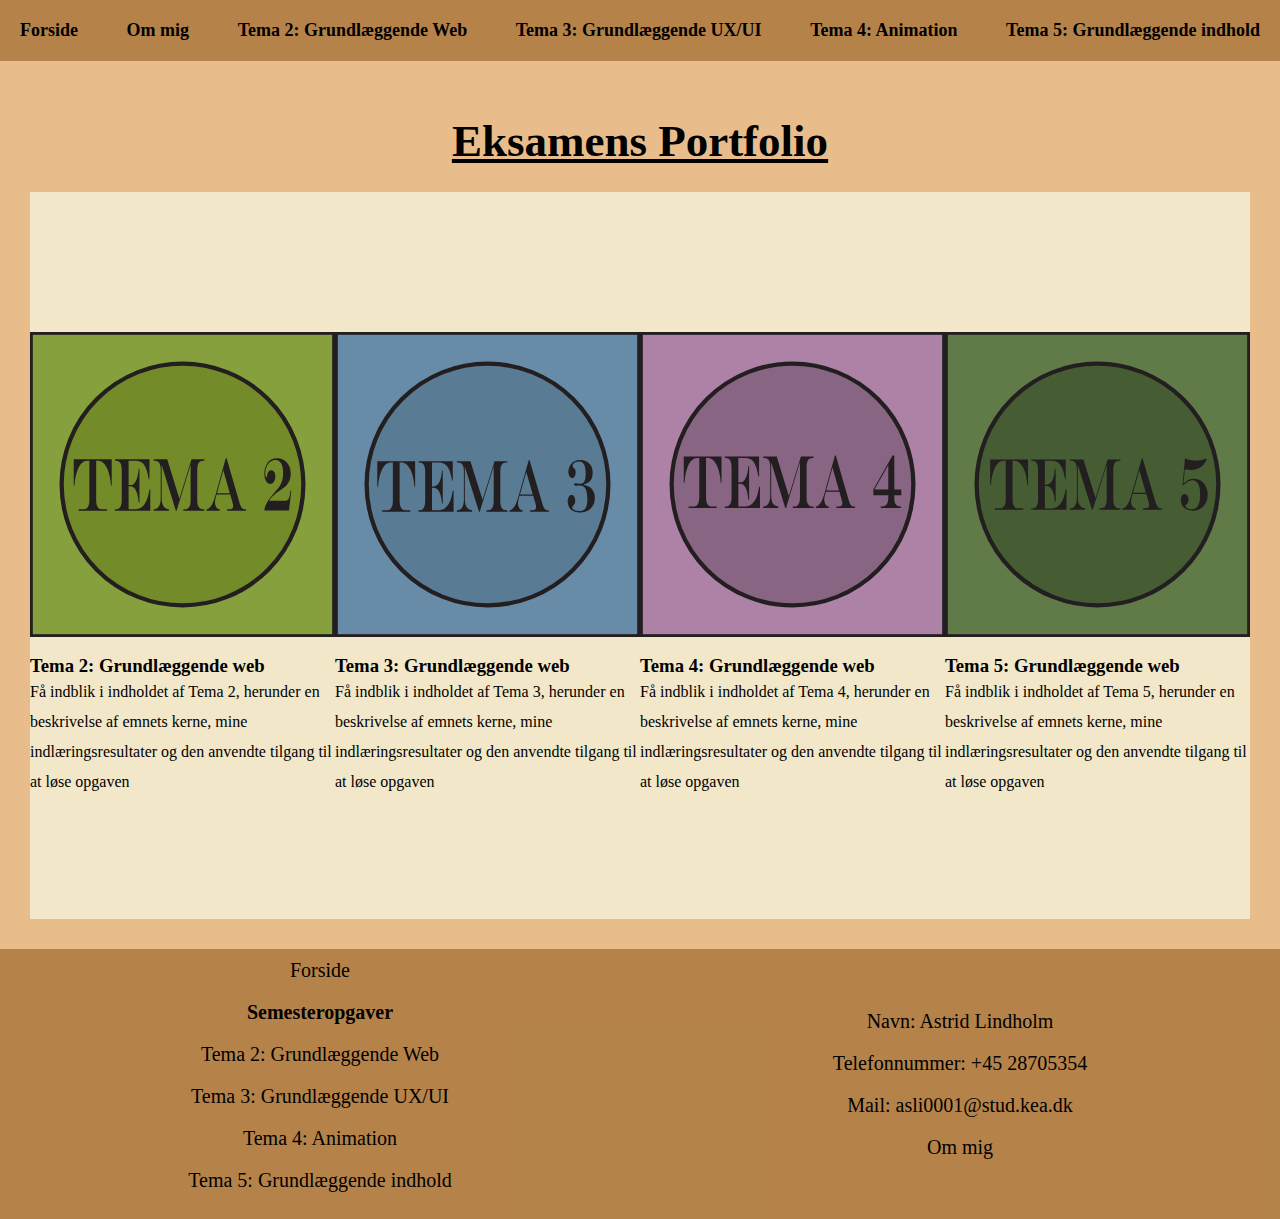
<file: index.html>
<!DOCTYPE html>
<html lang="da">

<head>
    <meta charset="UTF-8">
    <meta name="viewport" content="width=device-width, initial-scale=1.0">
    <title>Forside</title>
    <link rel="stylesheet" href="generel.css">
    <link rel="stylesheet" href="layout.css">
    <script src="javascript.js"></script>
</head>

<body>
    <header>
        <nav>
            <div class="burger-menu">
                <div class="container_header nav-container">
                    <input class="checkbox" type="checkbox" />
                    <div class="hamburger-lines">
                        <span class="line line1"></span>
                        <span class="line line2"></span>
                        <span class="line line3"></span>
                    </div>
                    <div class="menu" id="menu">
                        <li> <a href="index.html">Forside</a></li>
                        <li> <a href="om_mig.html">Om mig</a></li>
                        <li> <a href="tema_2.html">Tema 2: Grundlæggende Web</a></li>
                        <li> <a href="tema_3.html">Tema 3: Grundlæggende UX/UI</a></li>
                        <li> <a href="tema_4.html">Tema 4: Animation</a></li>
                        <li> <a href="tema_5.html">Tema 5: Grundlæggende indhold</a></li>
                    </div>
                </div>
            </div>
        </nav>
    </header>
    <main>
        <div class="grid_1">
            <div class="col_1_h">
                <h1> Eksamens Portfolio </h1>
            </div>
        </div>
        <div class="grid_4-4">
            <div class="col_4-1">
                <a href="tema_2.html"> <img src="billeder/SVG/tema_2.svg" alt="tema 2"></a>
                <h3>Tema 2: Grundlæggende web</h3>
                <p> Få indblik i indholdet af Tema 2, herunder en beskrivelse af emnets kerne, mine
                    indlæringsresultater
                    og den anvendte tilgang til at løse opgaven</p>
            </div>
            <div class="col_4-2">
                <a href="tema_3.html"> <img src="billeder/SVG/tema_3.svg" alt="tema 3"></a>
                <h3>Tema 3: Grundlæggende web</h3>
                <p> Få indblik i indholdet af Tema 3, herunder en beskrivelse af emnets kerne, mine
                    indlæringsresultater
                    og den anvendte tilgang til at løse opgaven</p>
            </div>
            <div class="col_4-3">
                <a href="tema_4.html"> <img src="billeder/SVG/tema_4.svg" alt="tema 4"></a>
                <h3>Tema 4: Grundlæggende web</h3>
                <p> Få indblik i indholdet af Tema 4, herunder en beskrivelse af emnets kerne, mine
                    indlæringsresultater
                    og den anvendte tilgang til at løse opgaven</p>
            </div>
            <div class="col_4-4">
                <a href="tema_5.html"> <img src="billeder/SVG/tema_5.svg" alt="tema 5"></a>
                <h3>Tema 5: Grundlæggende web</h3>
                <p> Få indblik i indholdet af Tema 5, herunder en beskrivelse af emnets kerne, mine
                    indlæringsresultater
                    og den anvendte tilgang til at løse opgaven</p>
            </div>
        </div>

    </main>
    <footer>
        <div class="grid_footer">
            <div class="col_footer-1">
                <ul>
                    <li><a class="link" href="index.html">Forside</a></li>
                    <h4> Semesteropgaver</h4>
                    <li><a class="link" href="tema_2.html">Tema 2: Grundlæggende Web</a></li>
                    <li><a class="link" href="tema_3.html">Tema 3: Grundlæggende UX/UI</a></li>
                    <li><a class="link" href="tema_4.html">Tema 4: Animation</a></li>
                    <li><a class="link" href="tema_5.html">Tema 5: Grundlæggende indhold</a></li>
                </ul>
            </div>
            <div class="col_footer-2">
                <ul>
                    <li>Navn: Astrid Lindholm</li>
                    <li>Telefonnummer: +45 28705354</li>
                    <li>Mail: asli0001@stud.kea.dk</li>
                    <li><a class="link" href="om_mig.html">Om mig</a></li>
                </ul>
            </div>
        </div>
    </footer>
</body>

</html>
</file>
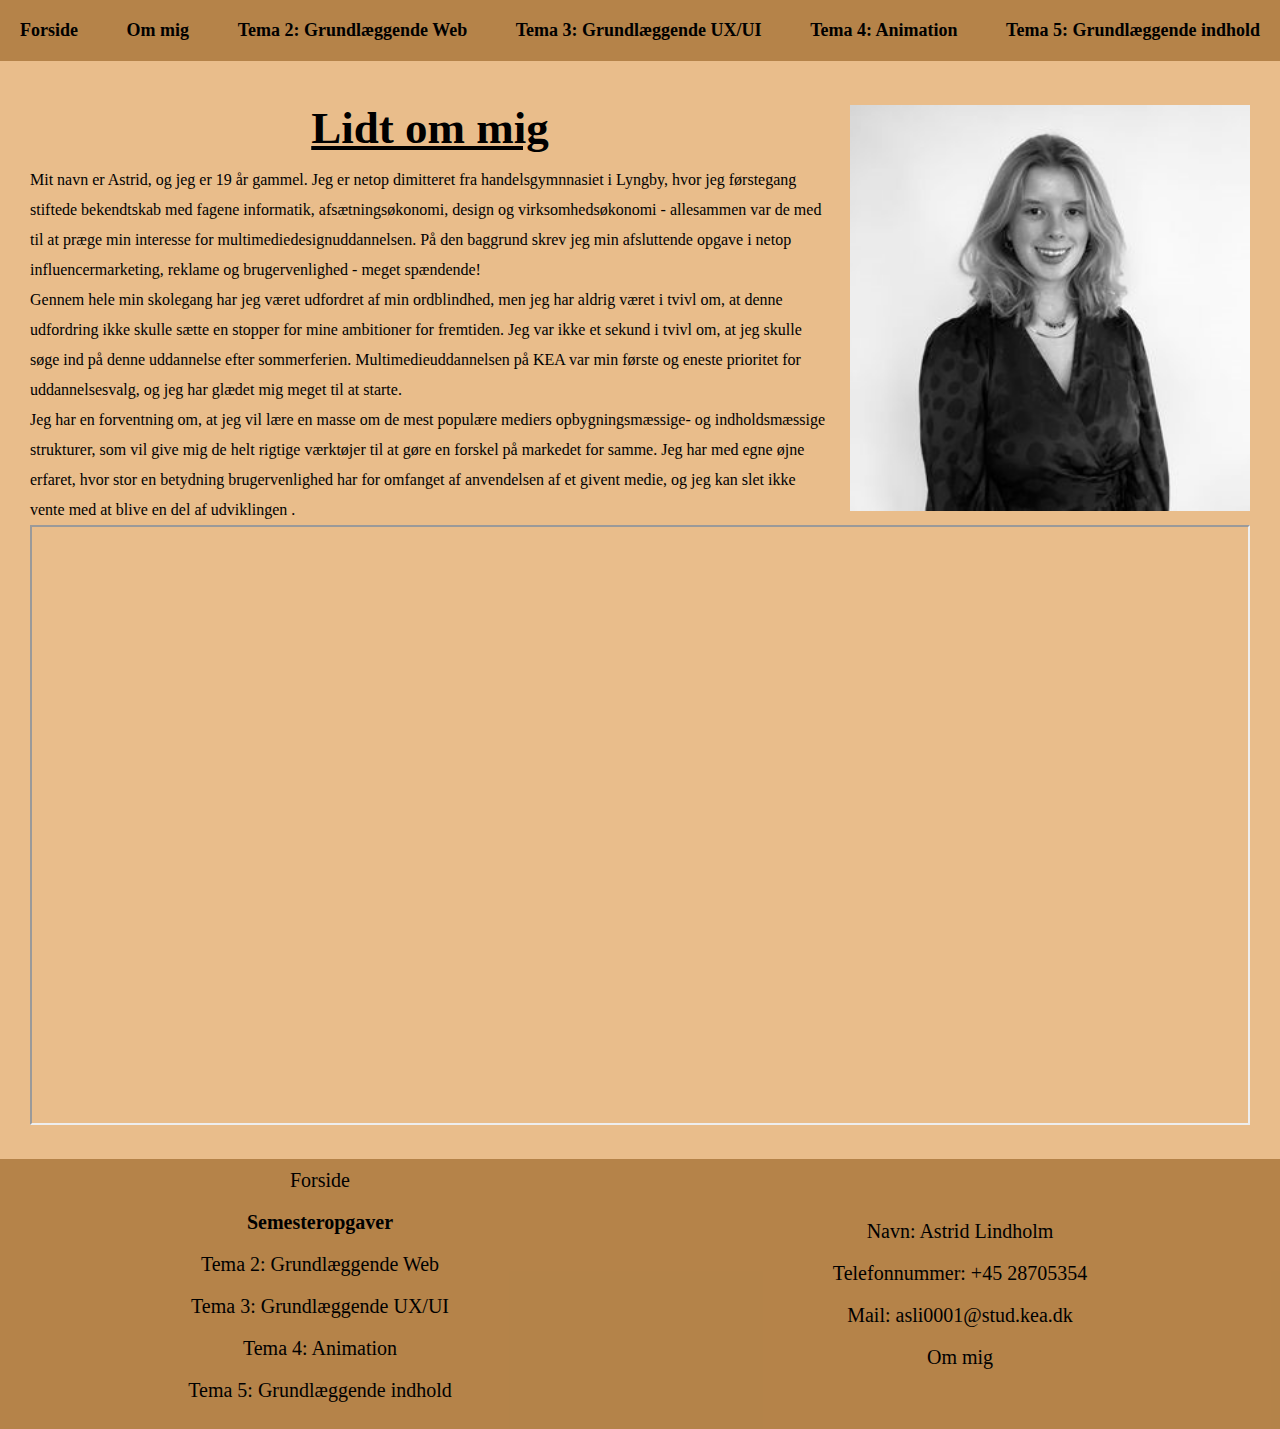
<file: om_mig.html>
<!DOCTYPE html>
<html lang="da">

<head>
    <meta charset="UTF-8">
    <meta name="viewport" content="width=device-width, initial-scale=1.0">
    <title>Om mig</title>
    <link rel="stylesheet" href="generel.css">
    <link rel="stylesheet" href="layout.css">
    <script src="javascript.js"></script>
</head>

<body>
    <header>
        <nav>
            <div class="burger-menu">
                <div class="container_header nav-container">
                    <input class="checkbox" type="checkbox" />
                    <div class="hamburger-lines">
                        <span class="line line1"></span>
                        <span class="line line2"></span>
                        <span class="line line3"></span>
                    </div>
                    <div class="menu" id="menu">
                        <li> <a href="index.html">Forside</a></li>
                        <li> <a href="om_mig.html">Om mig</a></li>
                        <li> <a href="tema_2.html">Tema 2: Grundlæggende Web</a></li>
                        <li> <a href="tema_3.html">Tema 3: Grundlæggende UX/UI</a></li>
                        <li> <a href="tema_4.html">Tema 4: Animation</a></li>
                        <li> <a href="tema_5.html">Tema 5: Grundlæggende indhold</a></li>
                    </div>
                </div>
            </div>
        </nav>
    </header>
    <main>
        <section class="grid_2-1">
            <div class="col">
                <h1>Lidt om mig</h1>
                <p>Mit navn er Astrid, og jeg er 19 år gammel. Jeg er netop dimitteret fra handelsgymnnasiet i Lyngby,
                    hvor jeg
                    førstegang stiftede bekendtskab med fagene informatik, afsætningsøkonomi, design og
                    virksomhedsøkonomi -
                    allesammen var de med til at præge min interesse for multimediedesignuddannelsen. På den baggrund
                    skrev jeg
                    min afsluttende opgave i netop influencermarketing, reklame og brugervenlighed - meget spændende!
                </p>
                <p>Gennem hele min skolegang har jeg været udfordret af min ordblindhed, men jeg har aldrig været i
                    tvivl om,
                    at denne udfordring ikke skulle sætte en stopper for mine ambitioner for fremtiden. Jeg var ikke et
                    sekund i
                    tvivl om, at jeg skulle søge ind på denne uddannelse efter sommerferien. Multimedieuddannelsen på
                    KEA var
                    min første og eneste prioritet for uddannelsesvalg, og jeg har glædet mig meget til at starte.</p>
                <p>Jeg har en forventning om, at jeg vil lære en masse om de mest populære mediers opbygningsmæssige- og
                    indholdsmæssige strukturer, som vil give mig de helt rigtige værktøjer til at gøre en forskel på
                    markedet
                    for samme. Jeg har med egne øjne erfaret, hvor stor en betydning brugervenlighed har for omfanget af
                    anvendelsen af et givent medie, og jeg kan slet ikke vente med at blive en del af udviklingen . </p>
            </div>
            <div class="bill">
                <img src="billeder/mig.jpg" alt="Et billede af mig">
            </div>
        </section>
        <iframe src="billeder/cv_astrid.pdf"></iframe>
    </main>
    <footer>
        <div class="grid_footer">
            <div class="col_footer-1">
                <ul>
                    <li><a class="link" href="index.html">Forside</a></li>
                    <h4> Semesteropgaver</h4>
                    <li><a class="link" href="tema_2.html">Tema 2: Grundlæggende Web</a></li>
                    <li><a class="link" href="tema_3.html">Tema 3: Grundlæggende UX/UI</a></li>
                    <li><a class="link" href="tema_4.html">Tema 4: Animation</a></li>
                    <li><a class="link" href="tema_5.html">Tema 5: Grundlæggende indhold</a></li>
                </ul>
            </div>
            <div class="col_footer-2">
                <ul>
                    <li>Navn: Astrid Lindholm</li>
                    <li>Telefonnummer: +45 28705354</li>
                    <li>Mail: asli0001@stud.kea.dk</li>
                    <li><a class="link" href="om_mig.html">Om mig</a></li>
                </ul>
            </div>
        </div>
    </footer>
</body>

</html>
</file>
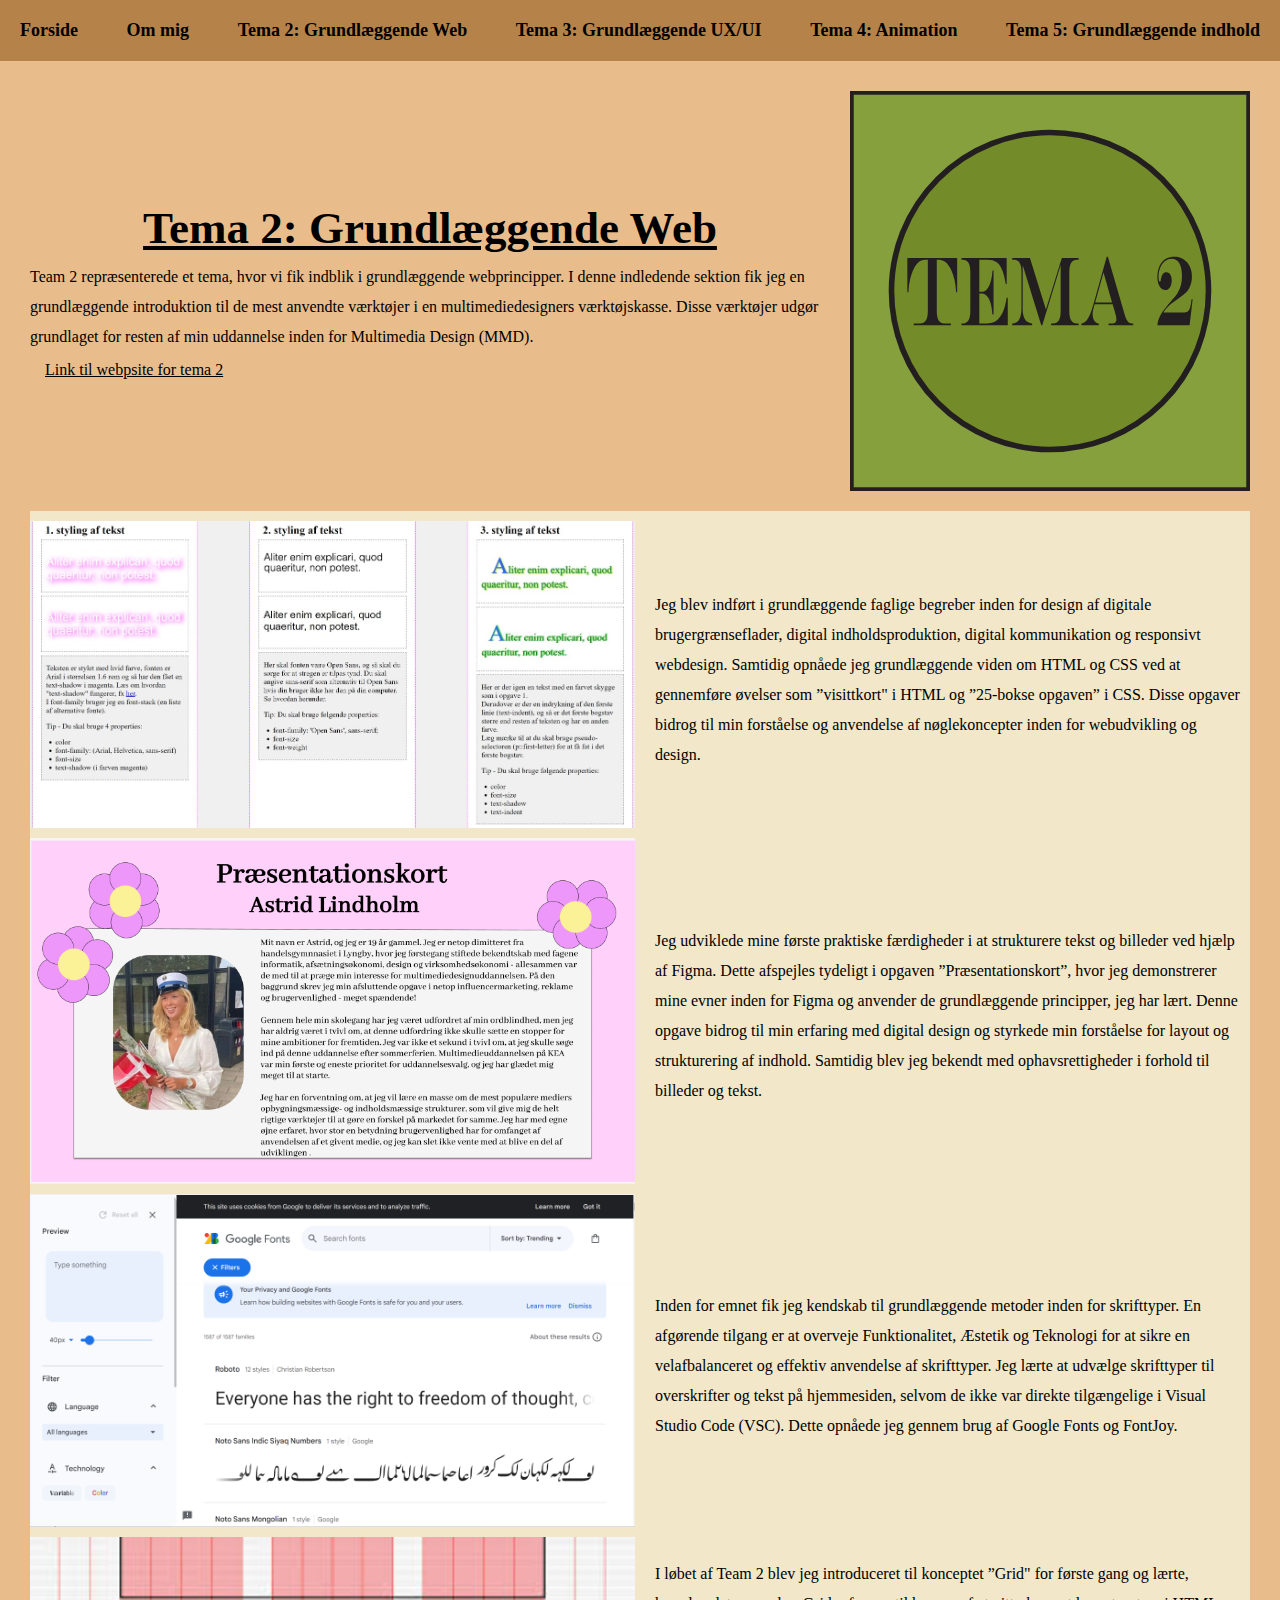
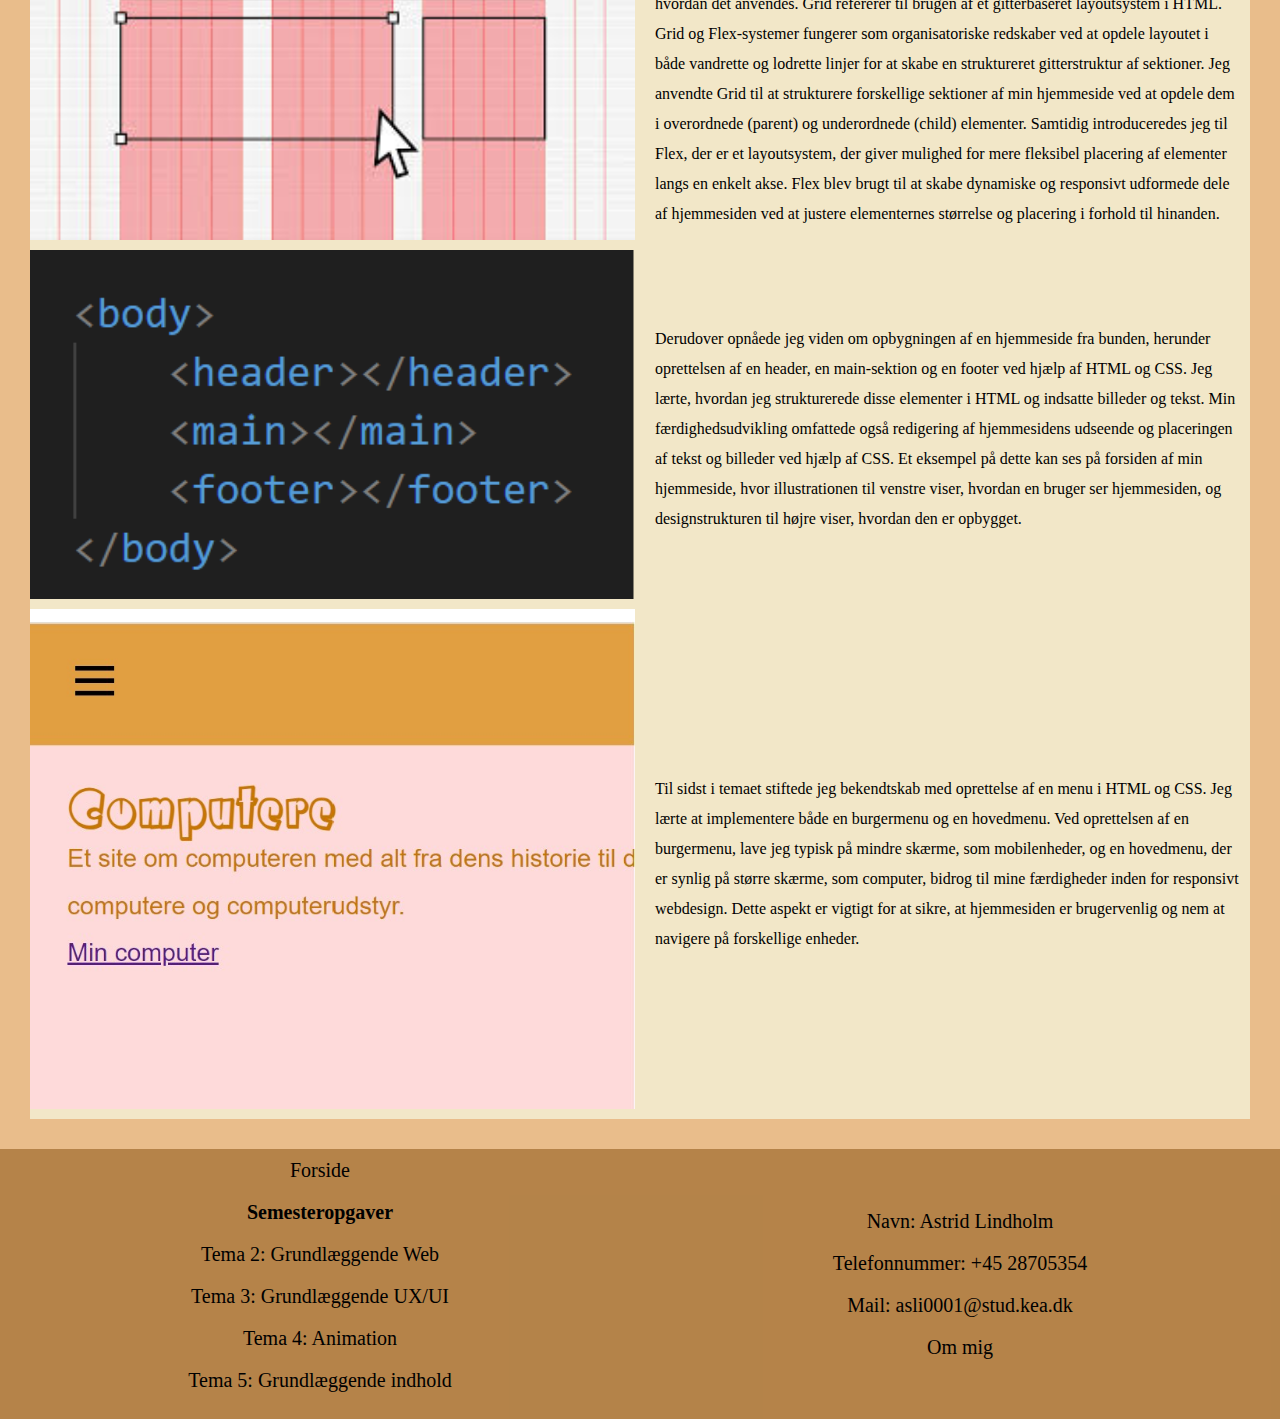
<file: tema_2.html>
<!DOCTYPE html>
<html lang="da">

<head>
    <meta charset="UTF-8">
    <meta name="viewport" content="width=device-width, initial-scale=1.0">
    <title>Tema 2: Grundlæggende Web</title>
    <link rel="stylesheet" href="generel.css">
    <link rel="stylesheet" href="layout.css">
    <script src="javascript.js"></script>
</head>

<body>
    <header>
        <nav>
            <div class="burger-menu">
                <div class="container_header nav-container">
                    <input class="checkbox" type="checkbox" />
                    <div class="hamburger-lines">
                        <span class="line line1"></span>
                        <span class="line line2"></span>
                        <span class="line line3"></span>
                    </div>
                    <div class="menu" id="menu">
                        <li> <a href="index.html">Forside</a></li>
                        <li> <a href="om_mig.html">Om mig</a></li>
                        <li> <a href="tema_2.html">Tema 2: Grundlæggende Web</a></li>
                        <li> <a href="tema_3.html">Tema 3: Grundlæggende UX/UI</a></li>
                        <li> <a href="tema_4.html">Tema 4: Animation</a></li>
                        <li> <a href="tema_5.html">Tema 5: Grundlæggende indhold</a></li>
                    </div>
                </div>
            </div>
        </nav>
    </header>
    <main>

        <section class="grid_2-1">
            <div class="bill">
                <img src="billeder/SVG/tema_2.svg" alt="tema 2 billedet">
            </div>
            <div class="col_over">
                <h1>Tema 2: Grundlæggende Web</h1>
                <p>Team 2 repræsenterede et tema, hvor vi fik indblik i grundlæggende webprincipper. I denne indledende
                    sektion fik jeg en grundlæggende introduktion til de mest anvendte værktøjer i en
                    multimediedesigners værktøjskasse. Disse værktøjer udgør grundlaget for resten af min uddannelse
                    inden for Multimedia Design (MMD). </p>
                <a href="astridlindholm.dk/kea/02_web/website_m_burgermenu">Link til webpsite for tema 2</a>
            </div>
            <p></p>
        </section>
        <div class="container">
            <ul class="hs full no-scrollbar">
                <div class="col_1-1">
                    <li class="item"><img src="billeder/Billede_2-1.svg">
                        <p> Jeg blev indført i grundlæggende faglige begreber inden for design af digitale
                            brugergrænseflader, digital indholdsproduktion, digital kommunikation og responsivt
                            webdesign. Samtidig opnåede jeg grundlæggende viden om HTML og CSS ved at gennemføre øvelser
                            som ”visittkort" i HTML og ”25-bokse opgaven” i CSS. Disse opgaver bidrog til min forståelse
                            og anvendelse af nøglekoncepter inden for webudvikling og design.</p>
                    </li>
                </div>
                <div class="col_1-2">
                    <li class="item"><img src="billeder/Billede_2-2.svg">
                        <p> Jeg udviklede mine første praktiske færdigheder i at strukturere tekst og billeder ved
                            hjælp af Figma. Dette afspejles tydeligt i opgaven ”Præsentationskort”, hvor jeg
                            demonstrerer mine evner inden for Figma og anvender de grundlæggende principper, jeg har
                            lært. Denne opgave bidrog til min erfaring med digital design og styrkede min forståelse for
                            layout og strukturering af indhold. Samtidig blev jeg bekendt med ophavsrettigheder i
                            forhold til billeder og tekst.</p>
                    </li>
                </div>
                <div class="col_1-1">
                    <li class="item"><img src="billeder/Billede_2-3.svg">
                        <p> Inden for emnet fik jeg kendskab til grundlæggende metoder inden for skrifttyper. En
                            afgørende tilgang er at overveje Funktionalitet, Æstetik og Teknologi for at sikre en
                            velafbalanceret og effektiv anvendelse af skrifttyper. Jeg lærte at udvælge skrifttyper til
                            overskrifter og tekst på hjemmesiden, selvom de ikke var direkte tilgængelige i Visual
                            Studio Code (VSC). Dette opnåede jeg gennem brug af Google Fonts og FontJoy.</p>
                    </li>
                </div>
                <div class="col_1-2">
                    <li class="item"><img src="billeder/billede_2-4">
                        <p> I løbet af Team 2 blev jeg introduceret til konceptet ”Grid" for første gang og lærte,
                            hvordan det anvendes. Grid refererer til brugen af et gitterbaseret layoutsystem i HTML.
                            Grid og Flex-systemer fungerer som organisatoriske redskaber ved at opdele layoutet i både
                            vandrette og lodrette linjer for at skabe en struktureret gitterstruktur af sektioner. Jeg
                            anvendte Grid til at strukturere forskellige sektioner af min hjemmeside ved at opdele dem i
                            overordnede (parent) og underordnede (child) elementer. Samtidig introduceredes jeg til
                            Flex, der er et layoutsystem, der giver mulighed for mere fleksibel placering af elementer
                            langs en enkelt akse. Flex blev brugt til at skabe dynamiske og responsivt udformede dele af
                            hjemmesiden ved at justere elementernes størrelse og placering i forhold til hinanden.</p>
                    </li>
                </div>
                <div class="col_1-1">
                    <li class="item"><img src="billeder/billede_2-5.png">
                        <p> Derudover opnåede jeg viden om opbygningen af en hjemmeside fra bunden, herunder oprettelsen
                            af en header, en main-sektion og en footer ved hjælp af HTML og CSS. Jeg lærte, hvordan jeg
                            strukturerede disse elementer i HTML og indsatte billeder og tekst. Min færdighedsudvikling
                            omfattede også redigering af hjemmesidens udseende og placeringen af tekst og billeder ved
                            hjælp af CSS. Et eksempel på dette kan ses på forsiden af min hjemmeside, hvor
                            illustrationen til venstre viser, hvordan en bruger ser hjemmesiden, og designstrukturen til
                            højre viser, hvordan den er opbygget.</p>
                    </li>
                </div>
                <div class="col_1-2">
                    <li class="item"><img src="billeder/billede_2-6.jpg">
                        <p> Til sidst i temaet stiftede jeg bekendtskab med oprettelse af en menu i HTML og CSS. Jeg
                            lærte at implementere både en burgermenu og en hovedmenu. Ved oprettelsen af en burgermenu,
                            lave jeg typisk på mindre skærme, som mobilenheder, og en hovedmenu, der er synlig på større
                            skærme, som computer, bidrog til mine færdigheder inden for responsivt webdesign. Dette
                            aspekt er vigtigt for at sikre, at hjemmesiden er brugervenlig og nem at navigere på
                            forskellige enheder. </p>
                    </li>
                </div>
            </ul>
        </div>
    </main>
    <footer>
        <div class="grid_footer">
            <div class="col_footer-1">
                <ul>
                    <li><a class="link" href="index.html">Forside</a></li>
                    <h4> Semesteropgaver</h4>
                    <li><a class="link" href="tema_2.html">Tema 2: Grundlæggende Web</a></li>
                    <li><a class="link" href="tema_3.html">Tema 3: Grundlæggende UX/UI</a></li>
                    <li><a class="link" href="tema_4.html">Tema 4: Animation</a></li>
                    <li><a class="link" href="tema_5.html">Tema 5: Grundlæggende indhold</a></li>
                </ul>
            </div>
            <div class="col_footer-2">
                <ul>
                    <li>Navn: Astrid Lindholm</li>
                    <li>Telefonnummer: +45 28705354</li>
                    <li>Mail: asli0001@stud.kea.dk</li>
                    <li><a class="link" href="om_mig.html">Om mig</a></li>
                </ul>
            </div>
        </div>
    </footer>
</body>

</html>
</file>
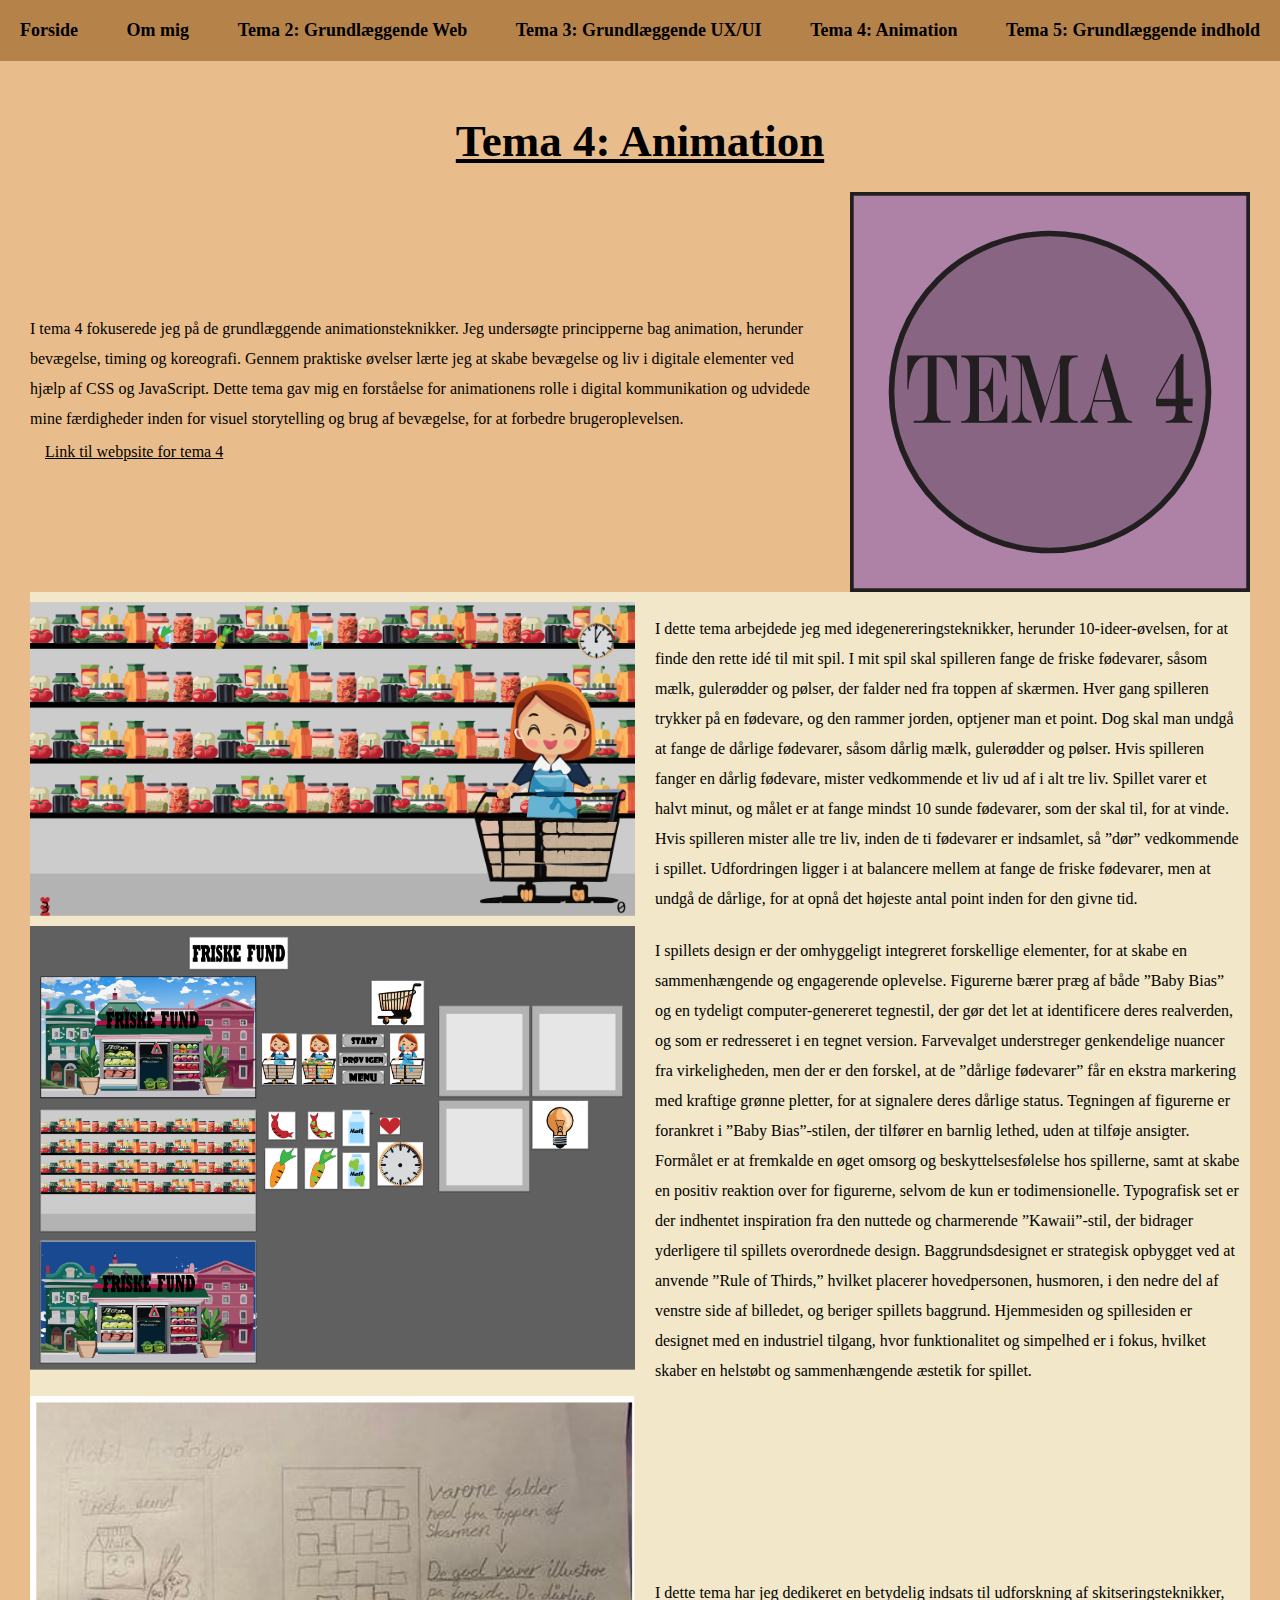
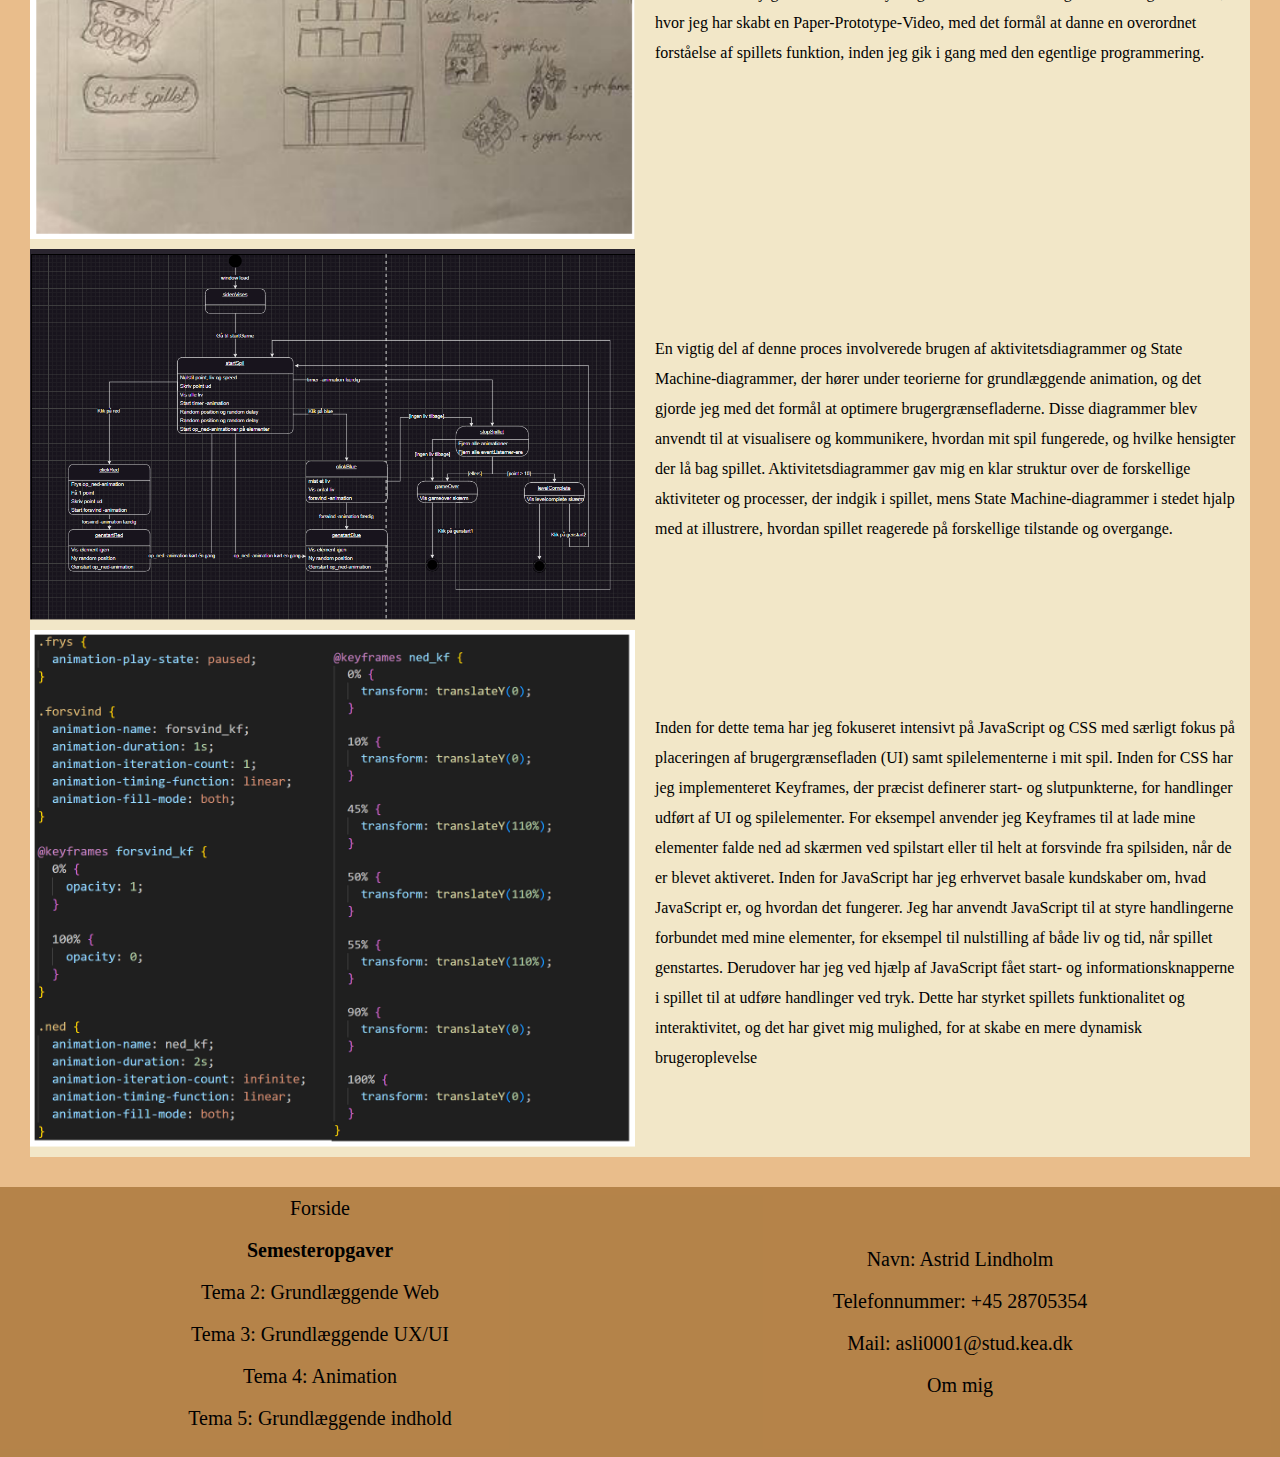
<file: tema_4.html>
<!DOCTYPE html>
<html lang="da">

<head>
    <meta charset="UTF-8">
    <meta name="viewport" content="width=device-width, initial-scale=1.0">
    <title>Tema 4: Animation</title>
    <link rel="stylesheet" href="generel.css">
    <link rel="stylesheet" href="layout.css">
    <script src="javascript.js"></script>
</head>

<body>
    <header>
        <nav>
            <div class="burger-menu">
                <div class="container_header nav-container">
                    <input class="checkbox" type="checkbox" />
                    <div class="hamburger-lines">
                        <span class="line line1"></span>
                        <span class="line line2"></span>
                        <span class="line line3"></span>
                    </div>
                    <div class="menu" id="menu">
                        <li> <a href="index.html">Forside</a></li>
                        <li> <a href="om_mig.html">Om mig</a></li>
                        <li> <a href="tema_2.html">Tema 2: Grundlæggende Web</a></li>
                        <li> <a href="tema_3.html">Tema 3: Grundlæggende UX/UI</a></li>
                        <li> <a href="tema_4.html">Tema 4: Animation</a></li>
                        <li> <a href="tema_5.html">Tema 5: Grundlæggende indhold</a></li>
                    </div>
                </div>
            </div>
        </nav>
    </header>
    <main>
        <h1>Tema 4: Animation</h1>
        <section class="grid_2-1">
            <div class="bill">
                <img src="billeder/SVG/tema_4.svg" alt="tema 4 billedet">
            </div>
            <div class="col_over">
                <p>I tema 4 fokuserede jeg på de grundlæggende animationsteknikker. Jeg undersøgte principperne bag
                    animation, herunder bevægelse, timing og koreografi. Gennem praktiske øvelser lærte jeg at skabe
                    bevægelse og liv i digitale elementer ved hjælp af CSS og JavaScript. Dette tema gav mig en
                    forståelse for animationens rolle i digital kommunikation og udvidede mine færdigheder inden for
                    visuel storytelling og brug af bevægelse, for at forbedre brugeroplevelsen. </p>
                <a href="https://astridlindholm.dk/kea/04_animation/website/spil.html">Link til webpsite for tema 4</a>
            </div>
        </section>
        <div class="container">
            <ul class="hs full no-scrollbar">
                <li class="item"><img src="billeder/billede_4-2.svg">
                    <p>I dette tema arbejdede jeg med idegenereringsteknikker, herunder 10-ideer-øvelsen, for at finde
                        den rette idé til mit spil. I mit spil skal spilleren fange de friske fødevarer, såsom mælk,
                        gulerødder og pølser, der falder ned fra toppen af skærmen. Hver gang spilleren trykker på en
                        fødevare, og den rammer jorden, optjener man et point. Dog skal man undgå at fange de dårlige
                        fødevarer, såsom dårlig mælk, gulerødder og pølser. Hvis spilleren fanger en dårlig fødevare,
                        mister vedkommende et liv ud af i alt tre liv. Spillet varer et halvt minut, og målet er at
                        fange mindst 10 sunde fødevarer, som der skal til, for at vinde. Hvis spilleren mister alle tre
                        liv, inden de ti fødevarer er indsamlet, så ”dør” vedkommende i spillet. Udfordringen ligger i
                        at balancere mellem at fange de friske fødevarer, men at undgå de dårlige, for at opnå det
                        højeste antal point inden for den givne tid.</p>
                </li>
                <li class="item"><img src="billeder/billede_4-5.svg">
                    <p>I spillets design er der omhyggeligt integreret forskellige elementer, for at skabe en
                        sammenhængende og engagerende oplevelse. Figurerne bærer præg af både ”Baby Bias” og en tydeligt
                        computer-genereret tegnestil, der gør det let at identificere deres realverden, og som er
                        redresseret i en tegnet version. Farvevalget understreger genkendelige nuancer fra
                        virkeligheden, men der er den forskel, at de ”dårlige fødevarer” får en ekstra markering med
                        kraftige grønne pletter, for at signalere deres dårlige status. Tegningen af figurerne er
                        forankret i ”Baby Bias”-stilen, der tilfører en barnlig lethed, uden at tilføje ansigter.
                        Formålet er at fremkalde en øget omsorg og beskyttelsesfølelse hos spillerne, samt at skabe en
                        positiv reaktion over for figurerne, selvom de kun er todimensionelle. Typografisk set er der
                        indhentet inspiration fra den nuttede og charmerende ”Kawaii”-stil, der bidrager yderligere til
                        spillets overordnede design. Baggrundsdesignet er strategisk opbygget ved at anvende ”Rule of
                        Thirds,” hvilket placerer hovedpersonen, husmoren, i den nedre del af venstre side af billedet,
                        og beriger spillets baggrund. Hjemmesiden og spillesiden er designet med en industriel tilgang,
                        hvor funktionalitet og simpelhed er i fokus, hvilket skaber en helstøbt og sammenhængende
                        æstetik for spillet.</p>
                </li>
                <li class="item"><img src="billeder/Billede_4-1.svg">
                    <p>I dette tema har jeg dedikeret en betydelig indsats til udforskning af skitseringsteknikker, hvor
                        jeg har skabt en Paper-Prototype-Video, med det formål at danne en overordnet forståelse af
                        spillets funktion, inden jeg gik i gang med den egentlige programmering.</p>
                </li>
                <li class="item"><img src="billeder/aktivitetsdiagram.svg">
                    <p>En vigtig del af denne proces involverede brugen af aktivitetsdiagrammer og State
                        Machine-diagrammer, der hører under teorierne for grundlæggende animation, og det gjorde jeg med
                        det formål at optimere brugergrænsefladerne. Disse diagrammer blev anvendt til at visualisere og
                        kommunikere, hvordan mit spil fungerede, og hvilke hensigter der lå bag spillet.
                        Aktivitetsdiagrammer gav mig en klar struktur over de forskellige aktiviteter og processer, der
                        indgik i spillet, mens State Machine-diagrammer i stedet hjalp med at illustrere, hvordan
                        spillet reagerede på forskellige tilstande og overgange.</p>
                </li>
                <li class="item"><img src="billeder/billede_4-3.svg">
                    <p>Inden for dette tema har jeg fokuseret intensivt på JavaScript og CSS med særligt fokus på
                        placeringen af brugergrænsefladen (UI) samt spilelementerne i mit spil. Inden for CSS har jeg
                        implementeret Keyframes, der præcist definerer start- og slutpunkterne, for handlinger udført af
                        UI og spilelementer. For eksempel anvender jeg Keyframes til at lade mine elementer falde ned ad
                        skærmen ved spilstart eller til helt at forsvinde fra spilsiden, når de er blevet aktiveret.
                        Inden for JavaScript har jeg erhvervet basale kundskaber om, hvad JavaScript er, og hvordan det
                        fungerer. Jeg har anvendt JavaScript til at styre handlingerne forbundet med mine elementer, for
                        eksempel til nulstilling af både liv og tid, når spillet genstartes. Derudover har jeg ved hjælp
                        af JavaScript fået start- og informationsknapperne i spillet til at udføre handlinger ved tryk.
                        Dette har styrket spillets funktionalitet og interaktivitet, og det har givet mig mulighed, for
                        at skabe en mere dynamisk brugeroplevelse</p>
                </li>
            </ul>
        </div>
    </main>
    <footer>
        <div class="grid_footer">
            <div class="col_footer-1">
                <ul>
                    <li><a class="link" href="index.html">Forside</a></li>
                    <h4> Semesteropgaver</h4>
                    <li><a class="link" href="tema_2.html">Tema 2: Grundlæggende Web</a></li>
                    <li><a class="link" href="tema_3.html">Tema 3: Grundlæggende UX/UI</a></li>
                    <li><a class="link" href="tema_4.html">Tema 4: Animation</a></li>
                    <li><a class="link" href="tema_5.html">Tema 5: Grundlæggende indhold</a></li>
                </ul>
            </div>
            <div class="col_footer-2">
                <ul>
                    <li>Navn: Astrid Lindholm</li>
                    <li>Telefonnummer: +45 28705354</li>
                    <li>Mail: asli0001@stud.kea.dk</li>
                    <li><a class="link" href="om_mig.html">Om mig</a></li>
                </ul>
            </div>
        </div>
    </footer>
</body>

</html>
</file>
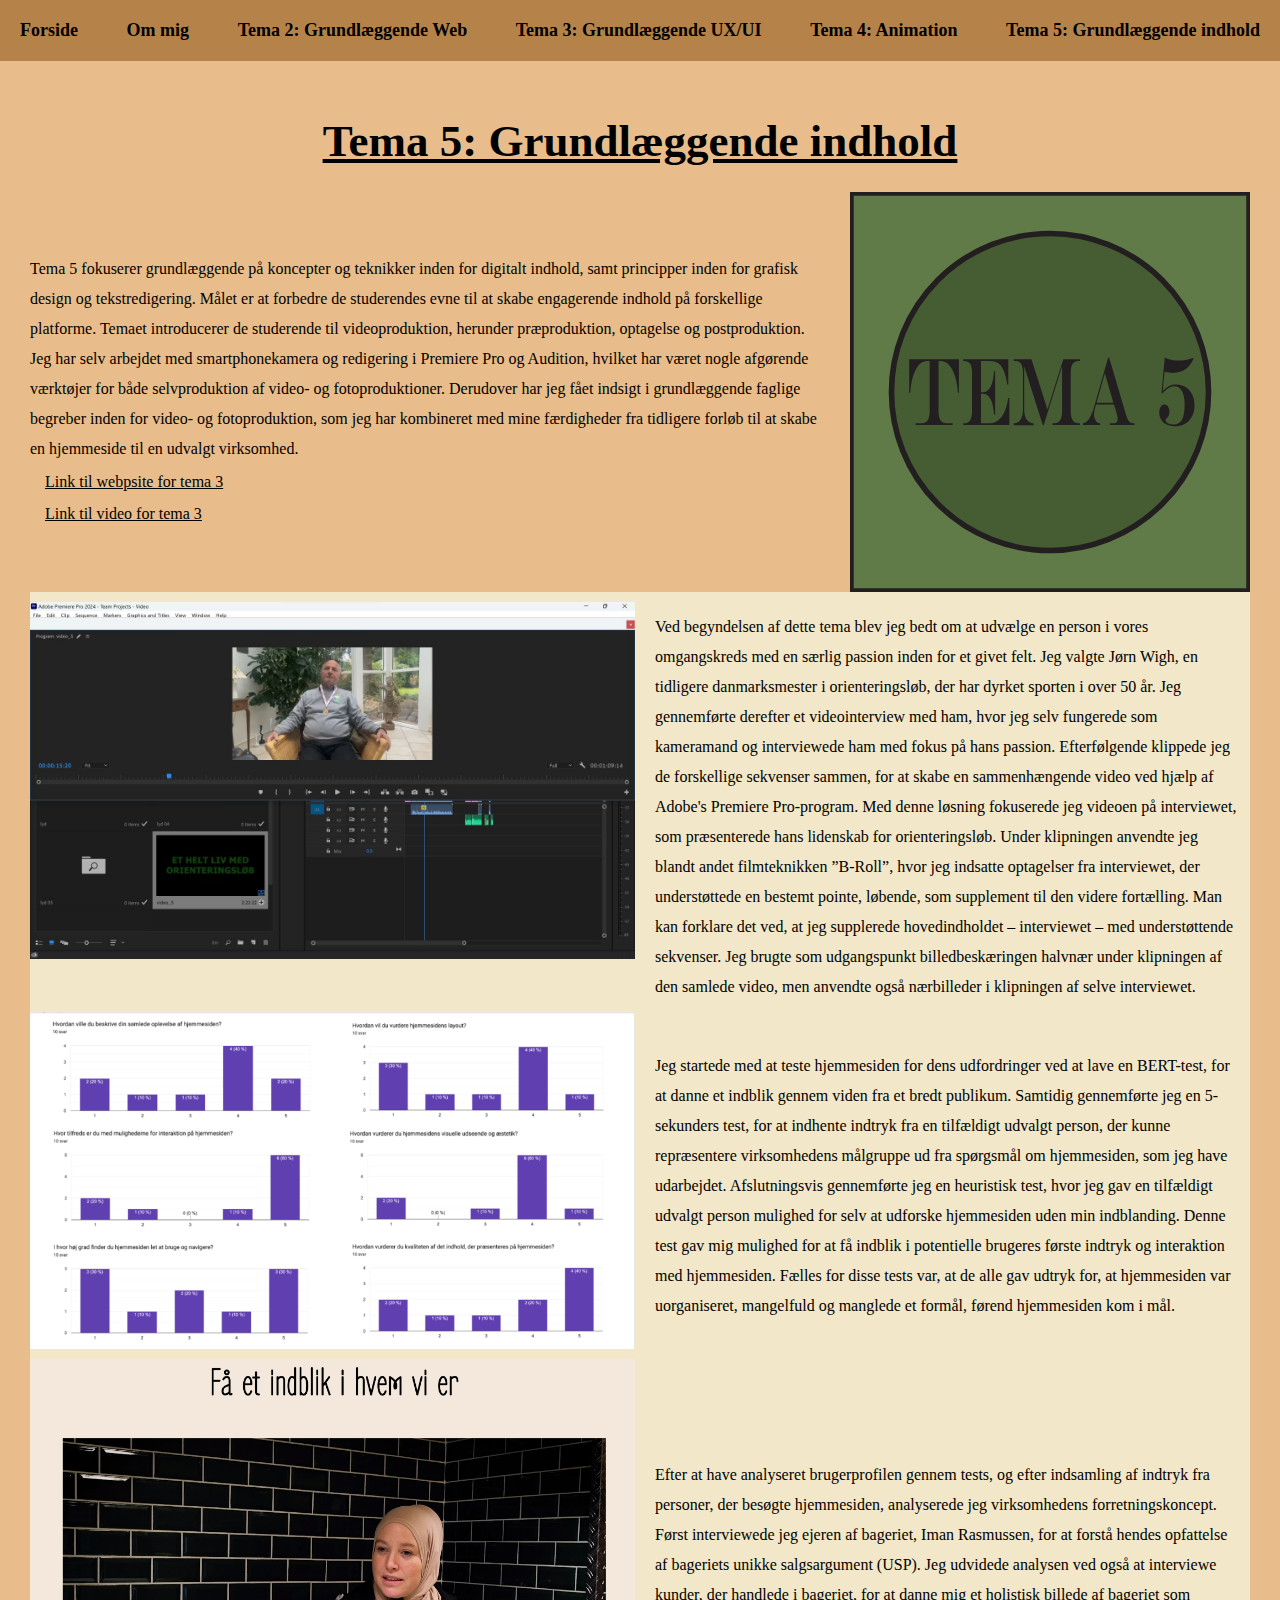
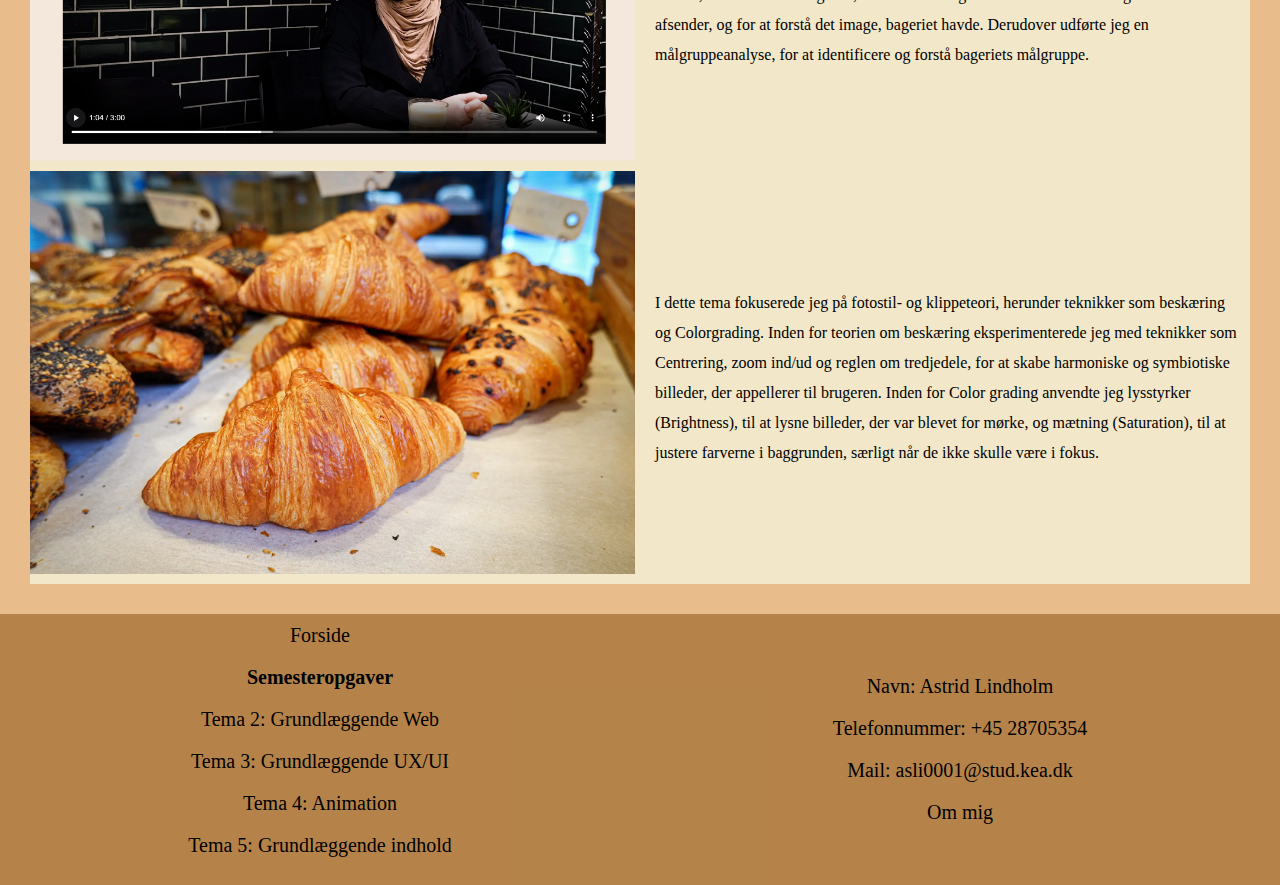
<file: tema_5.html>
<!DOCTYPE html>
<html lang="da">

<head>
    <meta charset="UTF-8">
    <meta name="viewport" content="width=device-width, initial-scale=1.0">
    <title>Tema 5: Grundlæggende indhold</title>
    <link rel="stylesheet" href="generel.css">
    <link rel="stylesheet" href="layout.css">
    <script src="javascript.js"></script>
</head>

<body>
    <header>
        <nav>
            <div class="burger-menu">
                <div class="container_header nav-container">
                    <input class="checkbox" type="checkbox" />
                    <div class="hamburger-lines">
                        <span class="line line1"></span>
                        <span class="line line2"></span>
                        <span class="line line3"></span>
                    </div>
                    <div class="menu" id="menu">
                        <li> <a href="index.html">Forside</a></li>
                        <li> <a href="om_mig.html">Om mig</a></li>
                        <li> <a href="tema_2.html">Tema 2: Grundlæggende Web</a></li>
                        <li> <a href="tema_3.html">Tema 3: Grundlæggende UX/UI</a></li>
                        <li> <a href="tema_4.html">Tema 4: Animation</a></li>
                        <li> <a href="tema_5.html">Tema 5: Grundlæggende indhold</a></li>
                    </div>
                </div>
            </div>
        </nav>
    </header>
    <main>
        <h1>Tema 5: Grundlæggende indhold</h1>
        <section class="grid_2-1">
            <div class="bill">
                <img src="billeder/SVG/tema_5.svg" alt="tema 5 billedet">
            </div>
            <div class="col_over">
                <p>Tema 5 fokuserer grundlæggende på koncepter og teknikker inden for digitalt indhold, samt principper
                    inden
                    for grafisk design og tekstredigering. Målet er at forbedre de studerendes evne til at skabe
                    engagerende
                    indhold på forskellige platforme. Temaet introducerer de studerende til videoproduktion, herunder
                    præproduktion, optagelse og postproduktion. Jeg har selv arbejdet med smartphonekamera og redigering
                    i
                    Premiere Pro og Audition, hvilket har været nogle afgørende værktøjer for både selvproduktion af
                    video- og
                    fotoproduktioner. Derudover har jeg fået indsigt i grundlæggende faglige begreber inden for video-
                    og
                    fotoproduktion, som jeg har kombineret med mine færdigheder fra tidligere forløb til at skabe en
                    hjemmeside til en udvalgt virksomhed. </p>
                <a href="https://astridlindholm.dk/kea/05_indhold/voresbroed/">Link til webpsite for tema 3</a>
                <p>
                    <a href="https://astridlindholm.dk/kea/05_indhold/website_video/">Link til video for tema 3</a>
            </div>
        </section>
        <div class="container">
            <ul class="hs full no-scrollbar">
                <div class="col_1-1">
                    <li class="item"><img src="billeder/Billede_5-1.svg">
                        <p>Ved begyndelsen af dette tema blev jeg bedt om at udvælge en person i vores omgangskreds
                            med en
                            særlig passion inden for et givet felt. Jeg valgte Jørn Wigh, en tidligere
                            danmarksmester i
                            orienteringsløb, der har dyrket sporten i over 50 år. Jeg gennemførte derefter et
                            videointerview
                            med ham, hvor jeg selv fungerede som kameramand og interviewede ham med fokus på hans
                            passion.
                            Efterfølgende klippede jeg de forskellige sekvenser sammen, for at skabe en
                            sammenhængende video
                            ved hjælp af Adobe's Premiere Pro-program. Med denne løsning fokuserede jeg videoen på
                            interviewet, som præsenterede hans lidenskab for orienteringsløb. Under klipningen
                            anvendte jeg
                            blandt andet filmteknikken ”B-Roll”, hvor jeg indsatte optagelser fra interviewet, der
                            understøttede en bestemt pointe, løbende, som supplement til den videre fortælling. Man
                            kan
                            forklare det ved, at jeg supplerede hovedindholdet – interviewet – med understøttende
                            sekvenser.
                            Jeg brugte som udgangspunkt billedbeskæringen halvnær under klipningen af den samlede
                            video, men
                            anvendte også nærbilleder i klipningen af selve interviewet. </p>
                    </li>
                </div>
                <div class="col_1-1">
                    <li class="item"><img src="billeder/billede_5-2.png">
                        <p>Jeg startede med at teste hjemmesiden for dens udfordringer ved at lave en BERT-test, for
                            at
                            danne et indblik gennem viden fra et bredt publikum. Samtidig gennemførte jeg en
                            5-sekunders
                            test, for at indhente indtryk fra en tilfældigt udvalgt person, der kunne repræsentere
                            virksomhedens målgruppe ud fra spørgsmål om hjemmesiden, som jeg have udarbejdet.
                            Afslutningsvis
                            gennemførte jeg en heuristisk test, hvor jeg gav en tilfældigt udvalgt person mulighed
                            for selv
                            at udforske hjemmesiden uden min indblanding. Denne test gav mig mulighed for at få
                            indblik i
                            potentielle brugeres første indtryk og interaktion med hjemmesiden. Fælles for disse
                            tests var,
                            at de alle gav udtryk for, at hjemmesiden var uorganiseret, mangelfuld og manglede et
                            formål,
                            førend hjemmesiden kom i mål. </p>
                    </li>
                </div>
                <li class="item"><img src="billeder/billede_5-3.png">
                    <p>Efter at have analyseret brugerprofilen gennem tests, og efter indsamling af indtryk fra
                        personer, der besøgte hjemmesiden, analyserede jeg virksomhedens forretningskoncept.
                        Først
                        interviewede jeg ejeren af bageriet, Iman Rasmussen, for at forstå hendes opfattelse af
                        bageriets unikke
                        salgsargument (USP). Jeg udvidede analysen ved også at interviewe kunder, der handlede i
                        bageriet, for at danne mig et holistisk billede af bageriet som afsender, og for at
                        forstå det
                        image, bageriet havde. Derudover udførte jeg en målgruppeanalyse, for at identificere og
                        forstå
                        bageriets målgruppe.</p>
                </li>
                <li class="item"><img src="billeder/wienerbroed.webp">
                    <p>I dette tema fokuserede jeg på fotostil- og klippeteori, herunder teknikker som beskæring
                        og
                        Colorgrading. Inden for teorien om beskæring eksperimenterede jeg med teknikker som
                        Centrering,
                        zoom ind/ud og reglen om tredjedele, for at skabe harmoniske og symbiotiske billeder,
                        der
                        appellerer til brugeren. Inden for Color grading anvendte jeg lysstyrker (Brightness),
                        til at
                        lysne billeder, der var blevet for mørke, og mætning (Saturation), til at justere
                        farverne i
                        baggrunden, særligt når de ikke skulle være i fokus. </p>
                </li>
            </ul>
        </div>
    </main>
    <footer>
        <div class="grid_footer">
            <div class="col_footer-1">
                <ul>
                    <li><a class="link" href="index.html">Forside</a></li>
                    <h4> Semesteropgaver</h4>
                    <li><a class="link" href="tema_2.html">Tema 2: Grundlæggende Web</a></li>
                    <li><a class="link" href="tema_3.html">Tema 3: Grundlæggende UX/UI</a></li>
                    <li><a class="link" href="tema_4.html">Tema 4: Animation</a></li>
                    <li><a class="link" href="tema_5.html">Tema 5: Grundlæggende indhold</a></li>
                </ul>
            </div>
            <div class="col_footer-2">
                <ul>
                    <li>Navn: Astrid Lindholm</li>
                    <li>Telefonnummer: +45 28705354</li>
                    <li>Mail: asli0001@stud.kea.dk</li>
                    <li><a class="link" href="om_mig.html">Om mig</a></li>
                </ul>
            </div>
        </div>
    </footer>
</body>

</html>
</file>
<file: generel.css>
img:hover {
  opacity: 1;
}

svg {
  opacity: 1;
}

* {
  margin: 0%;
  padding: 0%;
  box-sizing: border-box;
}

img {
  width: 100%;
  height: auto;
  display: block;
}

iframe {
  width: 100%;
}

/*footer*/
ul {
  list-style-type: none;
}

@media (max-width: 800px) {
  .grid_footer {
    display: grid;
    color: black;
  }

  .grid_footer li a {
    color: black;
    text-decoration: none;
  }

  .col_footer-1 {
    font-family: "zen loop";
    font-size: 40px;
    line-height: 42px;
    font-size: 20px;
    padding-left: 20px;
    padding-right: 20px;
    text-align: center;
  }

  .col_footer-2 {
    font-family: "zen loop";
    font-size: 40px;
    line-height: 42px;
    font-size: 20px;
    padding-left: 20px;
    padding-right: 20px;
    padding: 8%;
    text-align: center;
  }
}

@media (min-width: 800px) {
  .grid_footer {
    display: grid;
    grid-template-columns: 1fr 1fr;
    color: black;
  }

  .grid_footer li a {
    color: black;
    text-decoration: none;
  }

  .col_footer-1 {
    font-family: "zen loop";
    font-size: 40px;
    line-height: 42px;
    font-size: 20px;
    padding-left: 20px;
    padding-right: 20px;
    text-align: center;
  }

  .col_footer-2 {
    font-family: "zen loop";
    font-size: 40px;
    line-height: 42px;
    font-size: 20px;
    padding-left: 20px;
    padding-right: 20px;
    padding: 8%;
    text-align: center;
  }
}
/*header*/
@media (max-width: 800px) {
  .container_header {
    max-width: 1000px;
    width: 100%;
    margin: auto;
  }

  .burger-menu {
    width: 100%;
    box-shadow: 0 1px 4px rgb(146 161 176 / 15%);
  }

  .nav-container {
    display: flex;
    align-items: center;
    height: 62px;
    line-height: 42px;
  }

  .burger-menu .nav-container li {
    list-style: none;
  }

  .burger-menu .nav-container a {
    text-decoration: none;
    color: #0e2431;
    font-weight: 500;
    font-size: 1.2rem;
    padding: 0.7rem;
  }

  .burger-menu .nav-container a:hover {
    font-weight: bolder;
  }

  .nav-container {
    display: block;
    position: relative;
    height: 60px;
  }

  .nav-container .checkbox {
    position: absolute;
    display: block;
    height: 32px;
    width: 32px;
    top: 20px;
    left: 20px;
    z-index: 5;
    opacity: 0;
    cursor: pointer;
  }

  /*bruger icon*/
  .nav-container .hamburger-lines {
    display: block;
    height: 26px;
    width: 32px;
    position: absolute;
    top: 15px;
    left: 20px;
    z-index: 2;
    display: flex;
    flex-direction: column;
    justify-content: space-between;
  }

  .nav-container .hamburger-lines .line {
    display: block;
    height: 4px;
    width: 100%;
    border-radius: 10px;
    background: #0e2431;
  }

  .nav-container .hamburger-lines .line1 {
    transform-origin: 0% 0%;
    transition: transform 0.4s ease-in-out;
  }

  .nav-container .hamburger-lines .line2 {
    transition: transform 0.2s ease-in-out;
  }

  .nav-container .hamburger-lines .line3 {
    transform-origin: 0% 100%;
    transition: transform 0.4s ease-in-out;
  }

  .burger-menu .menu {
    padding-top: 120px;
    background-color: rgba(245, 245, 220, 1);
    height: 1800%;
    width: 100%;
    transform: translate(-150%);
    display: flex;
    flex-direction: column;
    margin-left: -40px;
    padding-left: 50px;
    text-align: center;
  }

  .nav-container input[type="checkbox"]:checked ~ .menu {
    transform: translateX(0);
  }

  .nav-container input[type="checkbox"]:checked ~ .hamburger-lines .line1 {
    transform: rotate(45deg);
  }

  .nav-container input[type="checkbox"]:checked ~ .hamburger-lines .line2 {
    transform: scaleY(0);
  }

  .nav-container input[type="checkbox"]:checked ~ .hamburger-lines .line3 {
    transform: rotate(-45deg);
  }
}

@media (min-width: 800px) {
  .checkbox {
    display: none;
  }

  .menu li {
    list-style: none;
    margin: 0;
  }

  .menu a {
    text-decoration: none;
    color: black;
    font-size: 18px;
    display: block;
    padding: 20px;
  }

  .menu a:hover {
    font-weight: bolder;
  }

  .menu ul {
    padding: 0;
    list-style: none;
  }

  nav a {
    color: #000000;
    font-weight: bold;
    text-decoration: none;
  }

  .menu {
    display: flex;
    justify-content: space-between;
    margin-bottom: 20px;
    margin: auto;
  }

  header .menu a {
    text-decoration: none;
    color: black;
    font-size: 18px;
    align-items: center;
    justify-content: space-between;
  }
}

.menu.active {
  display: block;
}
</file>
<file: layout.css>
h1 {
  margin: 2%;
  text-align: center;
  font-size: 45px;
  text-decoration: underline;
}

main {
  margin: 15px;
  padding: 15px;
}

body {
  background-color: rgba(226, 167, 99, 0.747);
  --spacing: 1.2rem;
}

header,
footer {
  background-color: rgba(162, 111, 51, 0.747);
}

a {
  color: black;
  padding: 15px;
}

p {
  line-height: 30px;
  align-items: center;
}

@media (max-width: 800px) {
  iframe {
    width: 100%;
    height: 600px;
    padding: 0 0 0;
  }

  .bill {
    padding: 0 0 10px 0;
  }

  p {
    padding: 3%;
  }

  .hs .full .no-scrollbar {
    padding: 10px;
    top: 10%;
  }

  .grid_2-1 {
    display: grid;
    gap: 3%;
  }

  .container {
    padding: 0;
    display: grid;
    grid-gap: 20px 0;
    grid-template-columns: 20px 1fr 20px;
    align-content: start;
    padding: 10% 0 0 0;
  }

  .full {
    grid-column: 1 / -1;
  }

  .hs {
    display: grid;
    grid-gap: 10px;
    grid-template-columns: 1fr;
    grid-template-columns: 10px;
    grid-template-rows: minmax(150px, 1fr);
    grid-auto-flow: column;
    grid-auto-columns: calc(50% - 20px * 2);
    overflow-x: scroll;
    scroll-snap-type: x proximity;
    scroll-snap-align: center;
  }

  .hs:before,
  .hs:after {
    content: "";
    width: 10px;
  }

  img {
    width: 100%;
    border-radius: 8px;
  }

  html,
  body {
    height: 100%;
  }

  ul {
    list-style: none;
    padding: 0;
  }
  .container {
    width: 800px;
    height: 100%;
  }

  .grid_4-4 {
    background-color: rgba(245, 245, 220, 0.753);
    margin: 5%;
  }

  .item {
    padding: 20px;
    display: flex;
    flex-direction: column;
    justify-content: center;
    align-items: center;
    background: rgba(245, 245, 220, 0.753);
    border-radius: 8px;
    scroll-snap-align: start;
  }

  .no-scrollbar::-webkit-scrollbar {
    display: block;
  }
}

@media (min-width: 800px) {
  iframe {
    width: 100%;
    height: 600px;
    padding: 10px 0 0 0;
  }

  .grid_2-1 {
    display: grid;
    grid-template-columns: 2fr 1fr;
    gap: 20px;
    line-height: 35px;
    align-items: center;
  }

  .col {
    justify-content: center;
    grid-row: 1fr 1fr;
    text-align: left;
    place-self: center;
    line-height: 42px;
  }

  .col_2-1 {
    display: grid;
    grid-template-columns: 1fr 1fr;
    gap: 10px;
  }

  .grid_4-4 {
    padding-top: 10%;
    padding-bottom: 10%;
    display: grid;
    grid-template-columns: 1fr 1fr 1fr 1fr;
    background-color: rgba(245, 245, 220, 0.753);
  }

  .col_over {
    justify-content: center;
    text-align: left;
    place-self: center;
    order: -1;
  }
  .container {
    padding: 10px 0 0 0;
    background-color: rgba(245, 245, 220, 0.753);
  }

  .item {
    display: grid;
    grid-template-columns: 1fr 1fr;
    gap: 10px;
    justify-content: center;
    list-style: none;
  }

  .item img {
    width: 100%;
    height: auto;
    float: left;
    margin: 0 10px 10px 0;
  }

  .item p {
    display: grid;
    margin: 0;
    padding: 10px;
    justify-content: center;
    align-items: center;
  }
}
</file>
